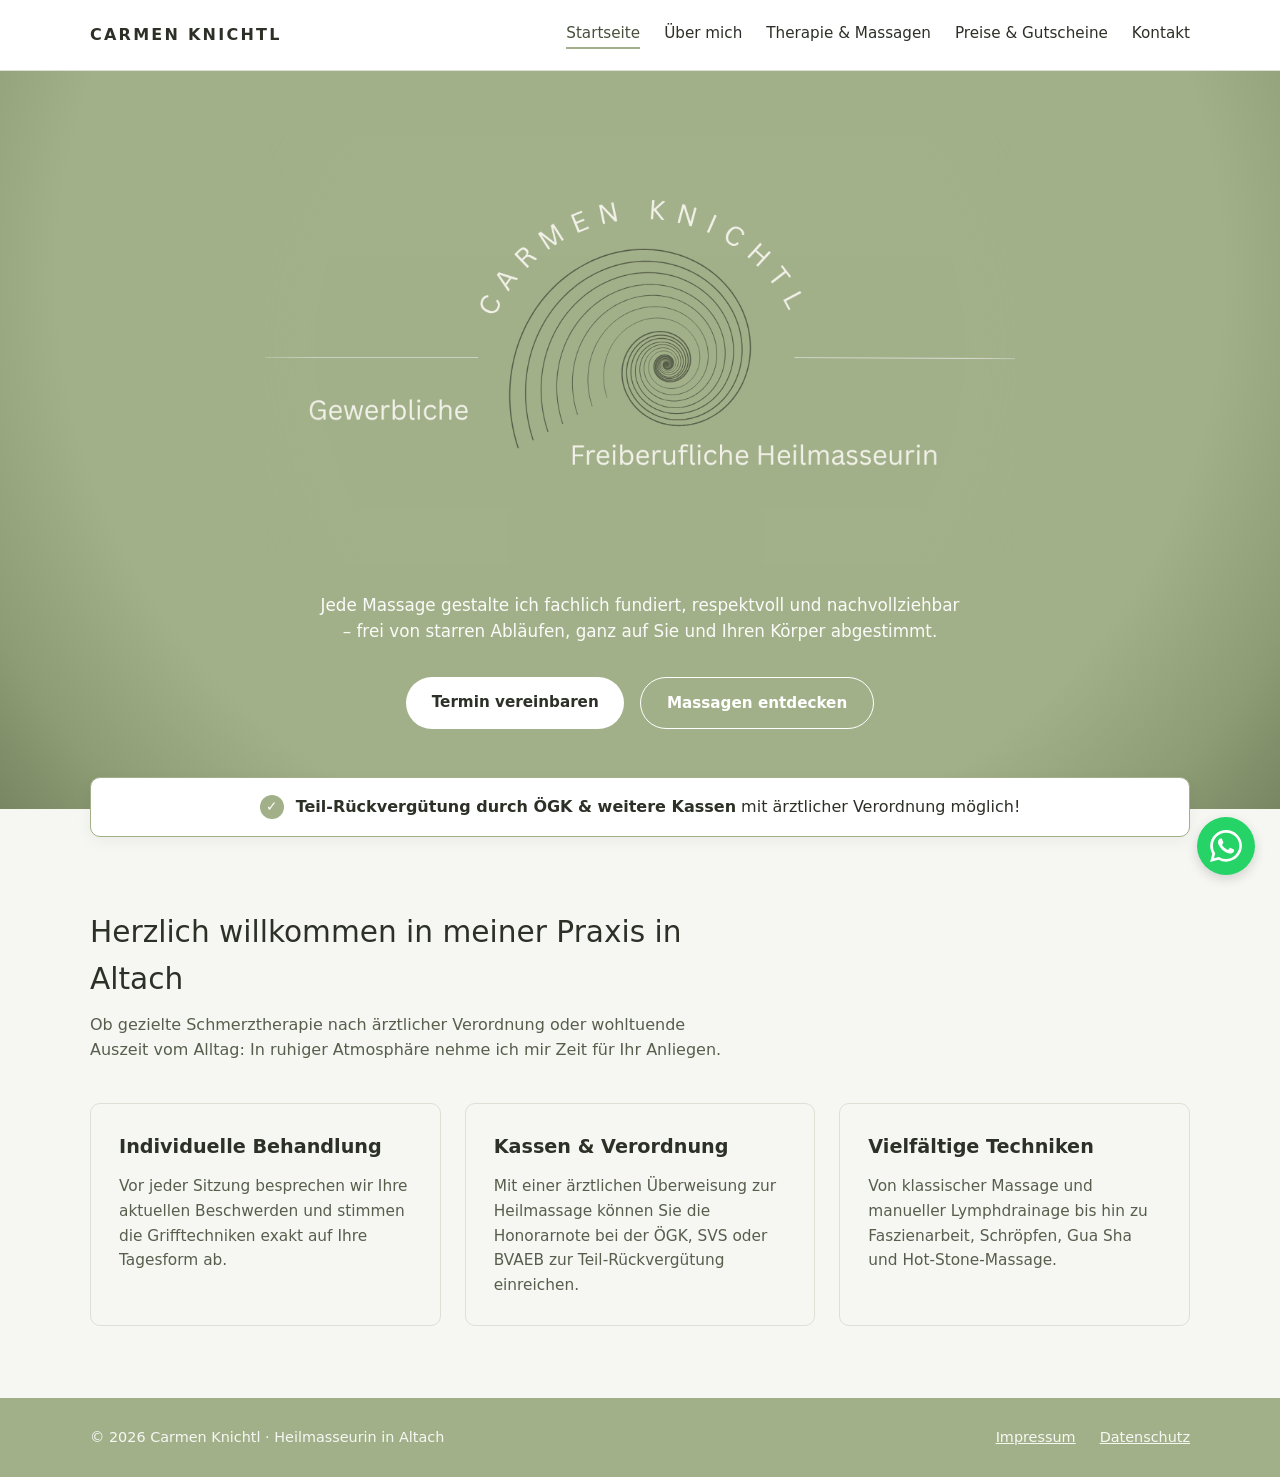
<file: index.html>
<!doctype html>
<html lang="de-AT">
  <head>
    <meta charset="UTF-8" />
    <meta name="viewport" content="width=device-width, initial-scale=1.0" />
    <title>
      Carmen Knichtl | Gewerbliche &amp; Freiberufliche Heilmasseurin in Altach
    </title>
    <meta
      name="description"
      content="Heilmassage in Altach (Vorarlberg) – Carmen Knichtl. Klassische Massage, Lymphdrainage, Schröpfen, Faszien-, Fußreflexzonen-, Gua Sha &amp; Hot-Stone-Massage. Teil-Rückvergütung durch ÖGK &amp; Kassen."
    />
    <link rel="stylesheet" href="css/style.css" />
    <link rel="icon" type="image/png" href="assets/img/logo.png" />
  </head>
  <body>
    <!-- Navigation -->
    <header class="site-header">
      <div class="container header-inner">
        <a href="#start" class="logo-link" data-tab="start">
          <span class="logo-text">CARMEN KNICHTL</span>
        </a>
        <button
          class="nav-toggle"
          aria-label="Menü öffnen"
          aria-expanded="false"
        >
          ☰
        </button>
        <nav class="main-nav" id="main-nav">
          <a href="#start" class="active">Startseite</a>
          <a href="#ueber-mich">Über mich</a>
          <a href="#behandlungen">Therapie &amp; Massagen</a>
          <a href="#preise">Preise &amp; Gutscheine</a>
          <a href="#kontakt">Kontakt</a>
        </nav>
      </div>
    </header>

    <main>
      <!-- 1. STARTSEITE -->
      <div id="start" class="content-section is-active">
        <section class="hero hero-centered">
          <div class="container hero-container-centered">
            <!-- Großes, zentriertes Logo -->
            <div class="hero-logo-wrapper">
              <img
                src="assets/img/logo.png"
                alt="Carmen Knichtl - Gewerbliche &amp; Freiberufliche Heilmasseurin"
                class="hero-logo-img"
              />
            </div>

            <p class="hero-kicker-centered">
              Jede Massage gestalte ich fachlich fundiert, respektvoll und
              nachvollziehbar – frei von starren Abläufen, ganz auf Sie und
              Ihren Körper abgestimmt.
            </p>

            <div class="hero-actions">
              <a href="#kontakt" class="btn btn-white" data-tab="kontakt"
                >Termin vereinbaren</a
              >
              <a
                href="#behandlungen"
                class="btn btn-outline"
                data-tab="behandlungen"
                >Massagen entdecken</a
              >
            </div>
          </div>
        </section>

        <!-- Kassen-Banner -->
        <div class="container">
          <div class="info-banner">
            <span class="badge-check" aria-hidden="true">✓</span>
            <p>
              <strong>Teil-Rückvergütung durch ÖGK &amp; weitere Kassen</strong>
              mit ärztlicher Verordnung möglich!
            </p>
          </div>
        </div>

        <!-- Startseiten-Inhalt (Einführung & Überblick) -->
        <section class="section">
          <div class="container">
            <div class="section-header">
              <h2>Herzlich willkommen in meiner Praxis in Altach</h2>
              <p>
                Ob gezielte Schmerztherapie nach ärztlicher Verordnung oder
                wohltuende Auszeit vom Alltag: In ruhiger Atmosphäre nehme ich
                mir Zeit für Ihr Anliegen.
              </p>
            </div>

            <div class="cards-grid">
              <article class="card">
                <h3>Individuelle Behandlung</h3>
                <p>
                  Vor jeder Sitzung besprechen wir Ihre aktuellen Beschwerden
                  und stimmen die Grifftechniken exakt auf Ihre Tagesform ab.
                </p>
              </article>

              <article class="card">
                <h3>Kassen &amp; Verordnung</h3>
                <p>
                  Mit einer ärztlichen Überweisung zur Heilmassage können Sie
                  die Honorarnote bei der ÖGK, SVS oder BVAEB zur
                  Teil-Rückvergütung einreichen.
                </p>
              </article>

              <article class="card">
                <h3>Vielfältige Techniken</h3>
                <p>
                  Von klassischer Massage und manueller Lymphdrainage bis hin zu
                  Faszienarbeit, Schröpfen, Gua Sha und Hot-Stone-Massage.
                </p>
              </article>
            </div>
          </div>
        </section>
      </div>

      <!-- 2. ÜBER MICH -->
      <section id="ueber-mich" class="section content-section">
        <div class="container about-grid">
          <div class="about-image">
            <div class="image-placeholder">Porträtfoto folgt</div>
          </div>
          <div class="about-text">
            <h2>Über mich</h2>
            <p class="lead-text">
              <strong
                >Carmen Knichtl – Heilmasseurin sowie medizinische und
                gewerbliche Masseurin.</strong
              >
            </p>
            <p>
              Meine fundierte Ausbildung habe ich in Salzburg, in Vorarlberg
              sowie an der renommierten Schloss-Schule in der Steiermark
              absolviert. Durch meine langjährige praktische Erfahrung mit
              Patienten und Kunden bringe ich heute ein sicheres Gespür und viel
              Ruhe in meine Behandlungen mit.
            </p>
            <p>
              Ich arbeite gemeinsam mit Ihnen zielorientiert, um Ihre
              Beschwerden nachhaltig zu lindern und Ihr Wohlbefinden zu
              steigern.
            </p>

            <h3 class="about-list-title">
              Meine Qualifikationen &amp; Werte auf einen Blick:
            </h3>
            <ul class="about-list">
              <li>
                <span class="check-icon" aria-hidden="true">✓</span>
                <span
                  ><strong>Ausbildung:</strong> Medizinische &amp; gewerbliche
                  Masseurin (Salzburg)</span
                >
              </li>
              <li>
                <span class="check-icon" aria-hidden="true">✓</span>
                <span
                  ><strong>Spezialisierung:</strong> Diplomierte Heilmasseurin
                  (Schloss-Schule, Steiermark)</span
                >
              </li>
              <li>
                <span class="check-icon" aria-hidden="true">✓</span>
                <span
                  ><strong>Erfahrung:</strong> Langjährige, sichere Arbeit mit
                  Patientinnen und Patienten</span
                >
              </li>
              <li>
                <span class="check-icon" aria-hidden="true">✓</span>
                <span
                  ><strong>Qualität:</strong> Laufende Weiterbildungen für
                  moderne, wirkungsvolle Behandlungen</span
                >
              </li>
              <li>
                <span class="check-icon" aria-hidden="true">✓</span>
                <span
                  ><strong>Haltung:</strong> Respektvoller, einfühlsamer und
                  transparenter Umgang</span
                >
              </li>
            </ul>
          </div>
        </div>
      </section>

      <!-- 3. THERAPIE & MASSAGEN -->
      <section id="behandlungen" class="section section-alt content-section">
        <div class="container">
          <div class="section-header">
            <h2>Behandlungen &amp; Massagestile</h2>
            <p>
              Individuell abgestimmte Therapien für Regeneration,
              Schmerzlinderung und Entspannung.
            </p>
            <p
              style="
                margin-top: 1rem;
                color: var(--color-text);
                font-weight: 500;
              "
            >
              Gerne nehme ich mir Zeit für Ihre Fragen rund um die jeweiligen
              Therapie- und Massagetechniken.
            </p>
          </div>

          <div class="cards-grid">
            <article class="card">
              <div class="card-icon" aria-hidden="true">
                <svg viewBox="0 0 24 24">
                  <path d="M3 10c3-2.5 6-2.5 9 0s6 2.5 9 0" />
                  <path d="M3 15c3-2.5 6-2.5 9 0s6 2.5 9 0" />
                  <path d="M7 6c1.5-1 3.5-1 5 0" />
                </svg>
              </div>
              <h3>
                Klassische Massage
                <span class="tag">Ganz- &amp; Teilkörper</span>
              </h3>
              <p>
                Eine der bekanntesten und am häufigsten angewendeten
                Massagetechniken. Sie basiert auf einer Vielzahl gezielter
                Handgriffe, die je nach Bedarf sanft bis kräftig durchgeführt
                werden.
              </p>
            </article>

            <article class="card">
              <div class="card-icon" aria-hidden="true">
                <svg viewBox="0 0 24 24">
                  <path
                    d="M12 3.5C12 3.5 7 9.2 7 13a5 5 0 0 0 10 0c0-3.8-5-9.5-5-9.5z"
                  />
                  <path d="M10 14.5a2.5 2.5 0 0 0 2.5 1.5" />
                </svg>
              </div>
              <h3>Manuelle Lymphdrainage</h3>
              <p>
                Eine sanfte Technik, die besonders bei Schwellungen und Ödemen
                eingesetzt wird, um den Lymphfluss zu fördern, Schwellungen zu
                reduzieren und die körpereigene Entgiftung zu aktivieren.
              </p>
            </article>

            <article class="card">
              <div class="card-icon" aria-hidden="true">
                <svg viewBox="0 0 24 24">
                  <path d="M4 7c4 0 4 4 8 4s4-4 8-4" />
                  <path d="M4 17c4 0 4-4 8-4s4 4 8 4" />
                  <path d="M7 7v10M17 7v10" />
                </svg>
              </div>
              <h3>Faszien-Massage</h3>
              <p>
                Löst Verklebungen im Bindegewebe, um Spannungen und Schmerzen
                nachhaltig zu reduzieren und die Beweglichkeit zu verbessern.
              </p>
            </article>

            <article class="card">
              <div class="card-icon" aria-hidden="true">
                <svg viewBox="0 0 24 24">
                  <path
                    d="M12 22A7 7 0 0 1 5 15c0-4 3-7 4-10a3 3 0 0 1 6 0c1 3 4 6 4 10a7 7 0 0 1-7 7z"
                  />
                  <path d="M9 7v.01M15 7v.01M12 11v.01" />
                </svg>
              </div>
              <h3>Fußreflexzonenmassage</h3>
              <p>
                Stimuliert gezielt Reflexpunkte am Fuß, um Organe und
                Körperregionen positiv zu beeinflussen und die
                Selbstheilungskräfte zu aktivieren.
              </p>
            </article>

            <article class="card">
              <div class="card-icon" aria-hidden="true">
                <svg viewBox="0 0 24 24">
                  <path d="M6 17h12" />
                  <path d="M7 17v-4a5 5 0 0 1 10 0v4" />
                  <circle cx="12" cy="6" r="2" />
                  <path d="M12 14v-2" />
                </svg>
              </div>
              <h3>Schröpfen</h3>
              <p>
                Nutzt Vakuumgläser, um die Durchblutung und den Lymphfluss zu
                fördern, tief sitzende Muskelverspannungen zu lösen und
                Schmerzen zu lindern.
              </p>
            </article>

            <article class="card">
              <div class="card-icon" aria-hidden="true">
                <svg viewBox="0 0 24 24">
                  <path
                    d="M6 18s-2-3-1-6c1-4 4-6 7-6 4 0 7 2 7 5s-2 8-5 10c-3 2-6-1-8-3z"
                  />
                </svg>
              </div>
              <h3>Gua Sha</h3>
              <p>
                Eine bewährte Technik, bei der die Haut mit einem speziellen
                Schaber sanft massiert wird, um den Stoffwechsel anzuregen und
                Blockaden zu lösen.
              </p>
            </article>

            <article class="card">
              <div class="card-icon" aria-hidden="true">
                <svg viewBox="0 0 24 24">
                  <ellipse cx="12" cy="17.5" rx="7" ry="2.5" />
                  <ellipse cx="12" cy="13" rx="5" ry="2" />
                  <path
                    d="M9.5 8.5c0-1 .8-1.5.8-2.5M14.5 8.5c0-1 .8-1.5.8-2.5"
                  />
                </svg>
              </div>
              <h3>Hot-Stone-Massage</h3>
              <p>
                Verwendet erhitzte Steine, deren Wärme tief in die Muskulatur
                eindringt. Wird mit der klassischen Massage kombiniert für tiefe
                Entspannung.
              </p>
            </article>

            <article class="card" style="border-color: var(--color-primary)">
              <div class="card-icon" aria-hidden="true">
                <svg viewBox="0 0 24 24">
                  <circle cx="8" cy="7" r="3" />
                  <path d="M4 19v-2a4 4 0 0 1 4-4h0" />
                  <circle cx="16" cy="7" r="3" />
                  <path d="M20 19v-2a4 4 0 0 0-4-4h0" />
                  <path d="M8 13c3 0 5 2 5 5v1" />
                </svg>
              </div>
              <h3>Paarmassage <span class="tag">Auf Anfrage</span></h3>
              <ul
                class="about-list"
                style="margin-top: 1rem; font-size: 0.92rem"
              >
                <li>
                  <span class="check-icon" aria-hidden="true">✓</span>
                  <span
                    ><strong>Gleichzeitige Behandlung:</strong> Entspannt
                    nebeneinander abschalten, ohne Wartezeit</span
                  >
                </li>
                <li>
                  <span class="check-icon" aria-hidden="true">✓</span>
                  <span
                    ><strong>Für jeden Anlass:</strong> Ideal als kleine Auszeit
                    und als perfekte Geschenkidee</span
                  >
                </li>
              </ul>
            </article>
          </div>
        </div>
      </section>

      <!-- 4. PREISE & GUTSCHEINE -->
      <section id="preise" class="section content-section">
        <div class="container">
          <div class="section-header">
            <h2>Preise &amp; Gutscheine</h2>
            <p>
              Transparente Tarife – Teil-Rückvergütung durch ÖGK &amp; weitere
              Kassen mit ärztlicher Verordnung möglich.
            </p>
          </div>

          <div class="pricing-grid">
            <div class="price-box">
              <span class="duration">30 Minuten</span>
              <strong class="price">50 €</strong>
              <p>Gezielte Teilkörperbehandlung</p>
            </div>
            <div class="price-box price-box-featured">
              <span class="duration">60 Minuten</span>
              <strong class="price">100 €</strong>
              <p>Umfassende Ganzkörper- oder Intensivbehandlung</p>
            </div>
          </div>

          <div class="voucher-banner">
            <div class="voucher-image">
              <img
                src="assets/img/gutschein.webp"
                alt="Entspannende Massage-Atmosphäre mit warmen Steinen und Leinen"
                loading="lazy"
              />
            </div>
            <div class="voucher-content">
              <h3>Gutscheine erhältlich</h3>
              <p>
                Das perfekte Geschenk für jeden Anlass – verschenken Sie Zeit
                für Wohlbefinden und Gesundheit.
              </p>
              <a
                href="mailto:carmen.massagen@gmx.at?subject=Gutschein-Anfrage"
                class="btn btn-primary"
                >Gutschein anfragen</a
              >
            </div>
          </div>
        </div>
      </section>

      <!-- 5. KONTAKT -->
      <section id="kontakt" class="section content-section">
        <div class="container">
          <div class="section-header">
            <h2>Kontakt &amp; Terminvereinbarung</h2>
            <p>
              Termine nach Vereinbarung – schreiben Sie mir gerne eine E-Mail,
              eine WhatsApp-Nachricht oder rufen Sie mich an.
            </p>
          </div>

          <div class="cards-grid">
            <article class="card">
              <h3>Direkter Kontakt</h3>
              <ul class="about-list" style="margin-top: 1rem">
                <li>
                  <span class="check-icon" aria-hidden="true">✓</span>
                  <span
                    ><strong>Telefon &amp; WhatsApp:</strong><br /><a
                      href="tel:+436801294965"
                      >+43 (0) 680 129 4965</a
                    ></span
                  >
                </li>
                <li>
                  <span class="check-icon" aria-hidden="true">✓</span>
                  <span
                    ><strong>E-Mail:</strong><br /><a
                      href="mailto:carmen.massagen@gmx.at"
                      >carmen.massagen@gmx.at</a
                    ></span
                  >
                </li>
              </ul>
              <div style="margin-top: 1.5rem">
                <a
                  href="mailto:carmen.massagen@gmx.at?subject=Terminanfrage"
                  class="btn btn-primary"
                  >E-Mail schreiben</a
                >
              </div>
            </article>

            <article class="card">
              <h3>Praxisadresse</h3>
              <address
                style="
                  margin-top: 0.75rem;
                  color: var(--color-text-muted);
                  line-height: 1.8;
                "
              >
                <strong>Carmen Knichtl</strong><br />
                Gewerbliche &amp; Freiberufliche Heilmasseurin<br />
                Achstraße 20<br />
                A-6844 Altach, Vorarlberg
              </address>
            </article>
          </div>
        </div>
      </section>
    </main>

    <!-- Schlanker Footer -->
    <footer class="site-footer">
      <div class="container footer-bottom" style="padding-top: 0; border: none">
        <p>
          &copy; <span id="year"></span> Carmen Knichtl · Heilmasseurin in
          Altach
        </p>
        <nav aria-label="Rechtliches">
          <a href="impressum.html">Impressum</a>
          <a href="datenschutz.html">Datenschutz</a>
        </nav>
      </div>
    </footer>

    <script src="js/main.js" defer></script>

    <!-- Floating WhatsApp Button -->
    <a
      href="https://wa.me/436801294965"
      class="whatsapp-float"
      target="_blank"
      rel="noopener noreferrer"
      aria-label="Termin via WhatsApp anfragen"
    >
      <svg viewBox="0 0 24 24">
        <path
          d="M17.472 14.382c-.297-.149-1.758-.867-2.03-.967-.273-.099-.471-.148-.67.15-.197.297-.767.966-.94 1.164-.173.199-.347.223-.644.075-.297-.15-1.255-.463-2.39-1.475-.878-.788-1.472-1.761-1.645-2.06-.173-.297-.018-.458.13-.606.134-.133.298-.347.446-.52.149-.174.198-.298.298-.497.099-.198.05-.371-.025-.52-.075-.149-.669-1.612-.916-2.207-.242-.579-.487-.5-.669-.51a12.8 12.8 0 0 0-.57-.01c-.198 0-.52.074-.792.372-.272.297-1.04 1.016-1.04 2.479 0 1.462 1.065 2.875 1.213 3.074.149.198 2.096 3.2 5.077 4.487.709.306 1.262.489 1.694.625.712.227 1.36.195 1.871.118.571-.085 1.758-.719 2.006-1.413.248-.694.248-1.289.173-1.413-.074-.124-.272-.198-.57-.347m-5.421 7.403h-.004a9.87 9.87 0 0 1-5.031-1.378l-.361-.214-3.741.982.998-3.648-.235-.374a9.86 9.86 0 0 1-1.51-5.26c.001-5.45 4.436-9.884 9.888-9.884 2.64 0 5.122 1.03 6.988 2.898a9.82 9.82 0 0 1 2.893 6.994c-.003 5.45-4.437 9.884-9.885 9.884m8.413-18.297A11.815 11.815 0 0 0 12.05 0C5.495 0 .16 5.335.157 11.892c0 2.096.547 4.142 1.588 5.945L.057 24l6.305-1.654a11.882 11.882 0 0 0 5.683 1.448h.005c6.554 0 11.89-5.335 11.893-11.893a11.821 11.821 0 0 0-3.48-8.413z"
        />
      </svg>
    </a>
  </body>
</html>
</file>
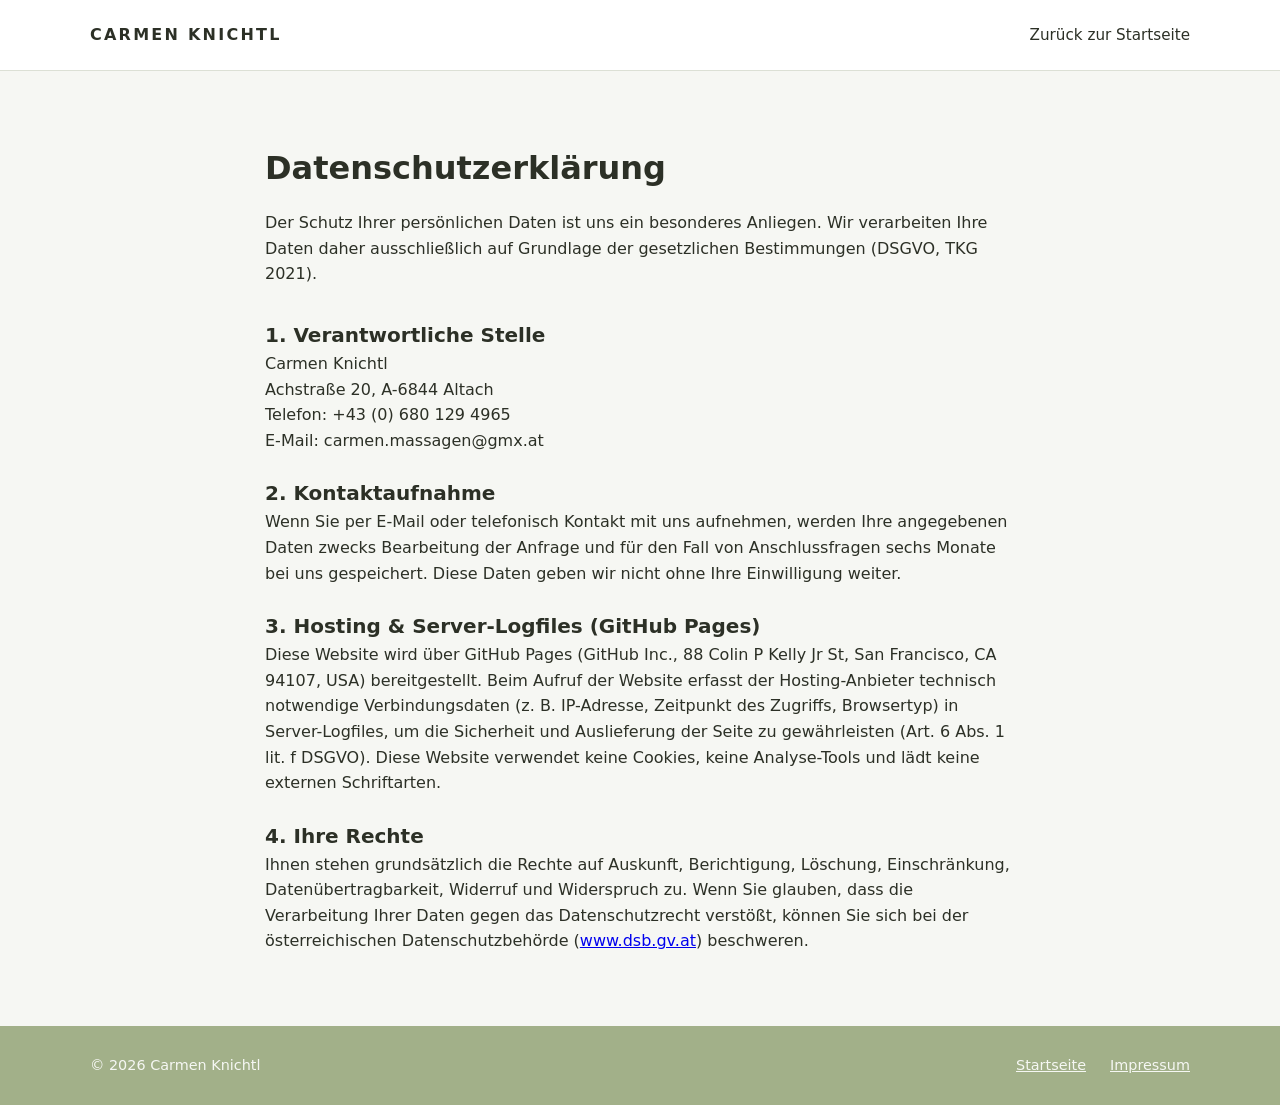
<file: datenschutz.html>
<!doctype html>
<html lang="de-AT">
  <head>
    <meta charset="UTF-8" />
    <meta name="viewport" content="width=device-width, initial-scale=1.0" />
    <title>Datenschutz | Carmen Knichtl – Heilmasseurin</title>
    <link rel="stylesheet" href="css/style.css" />
    <link rel="icon" type="image/svg+xml" href="assets/img/logo.svg" />
  </head>
  <body>
    <header class="site-header">
      <div class="container header-inner">
        <a href="index.html" class="logo-link">CARMEN KNICHTL</a>
        <nav class="main-nav">
          <a href="index.html">Zurück zur Startseite</a>
        </nav>
      </div>
    </header>

    <main class="section">
      <div class="container" style="max-width: 750px">
        <h1>Datenschutzerklärung</h1>
        <p style="margin-top: 1rem">
          Der Schutz Ihrer persönlichen Daten ist uns ein besonderes Anliegen.
          Wir verarbeiten Ihre Daten daher ausschließlich auf Grundlage der
          gesetzlichen Bestimmungen (DSGVO, TKG 2021).
        </p>

        <h2 style="margin-top: 2rem; font-size: 1.25rem">
          1. Verantwortliche Stelle
        </h2>
        <p>
          Carmen Knichtl<br />
          Achstraße 20, A-6844 Altach<br />
          Telefon: +43 (0) 680 129 4965<br />
          E-Mail: carmen.massagen@gmx.at
        </p>

        <h2 style="margin-top: 1.5rem; font-size: 1.25rem">
          2. Kontaktaufnahme
        </h2>
        <p>
          Wenn Sie per E-Mail oder telefonisch Kontakt mit uns aufnehmen, werden
          Ihre angegebenen Daten zwecks Bearbeitung der Anfrage und für den Fall
          von Anschlussfragen sechs Monate bei uns gespeichert. Diese Daten
          geben wir nicht ohne Ihre Einwilligung weiter.
        </p>

        <h2 style="margin-top: 1.5rem; font-size: 1.25rem">
          3. Hosting &amp; Server-Logfiles (GitHub Pages)
        </h2>
        <p>
          Diese Website wird über GitHub Pages (GitHub Inc., 88 Colin P Kelly Jr
          St, San Francisco, CA 94107, USA) bereitgestellt. Beim Aufruf der
          Website erfasst der Hosting-Anbieter technisch notwendige
          Verbindungsdaten (z. B. IP-Adresse, Zeitpunkt des Zugriffs,
          Browsertyp) in Server-Logfiles, um die Sicherheit und Auslieferung der
          Seite zu gewährleisten (Art. 6 Abs. 1 lit. f DSGVO). Diese Website
          verwendet keine Cookies, keine Analyse-Tools und lädt keine externen
          Schriftarten.
        </p>

        <h2 style="margin-top: 1.5rem; font-size: 1.25rem">4. Ihre Rechte</h2>
        <p>
          Ihnen stehen grundsätzlich die Rechte auf Auskunft, Berichtigung,
          Löschung, Einschränkung, Datenübertragbarkeit, Widerruf und
          Widerspruch zu. Wenn Sie glauben, dass die Verarbeitung Ihrer Daten
          gegen das Datenschutzrecht verstößt, können Sie sich bei der
          österreichischen Datenschutzbehörde (<a
            href="https://www.dsb.gv.at"
            target="_blank"
            rel="noopener"
            >www.dsb.gv.at</a
          >) beschweren.
        </p>
      </div>
    </main>

    <footer class="site-footer">
      <div class="container footer-bottom" style="border: none; padding-top: 0">
        <p>&copy; <span id="year"></span> Carmen Knichtl</p>
        <nav>
          <a href="index.html">Startseite</a>
          <a href="impressum.html">Impressum</a>
        </nav>
      </div>
    </footer>
    <script src="js/main.js" defer></script>
  </body>
</html>
</file>
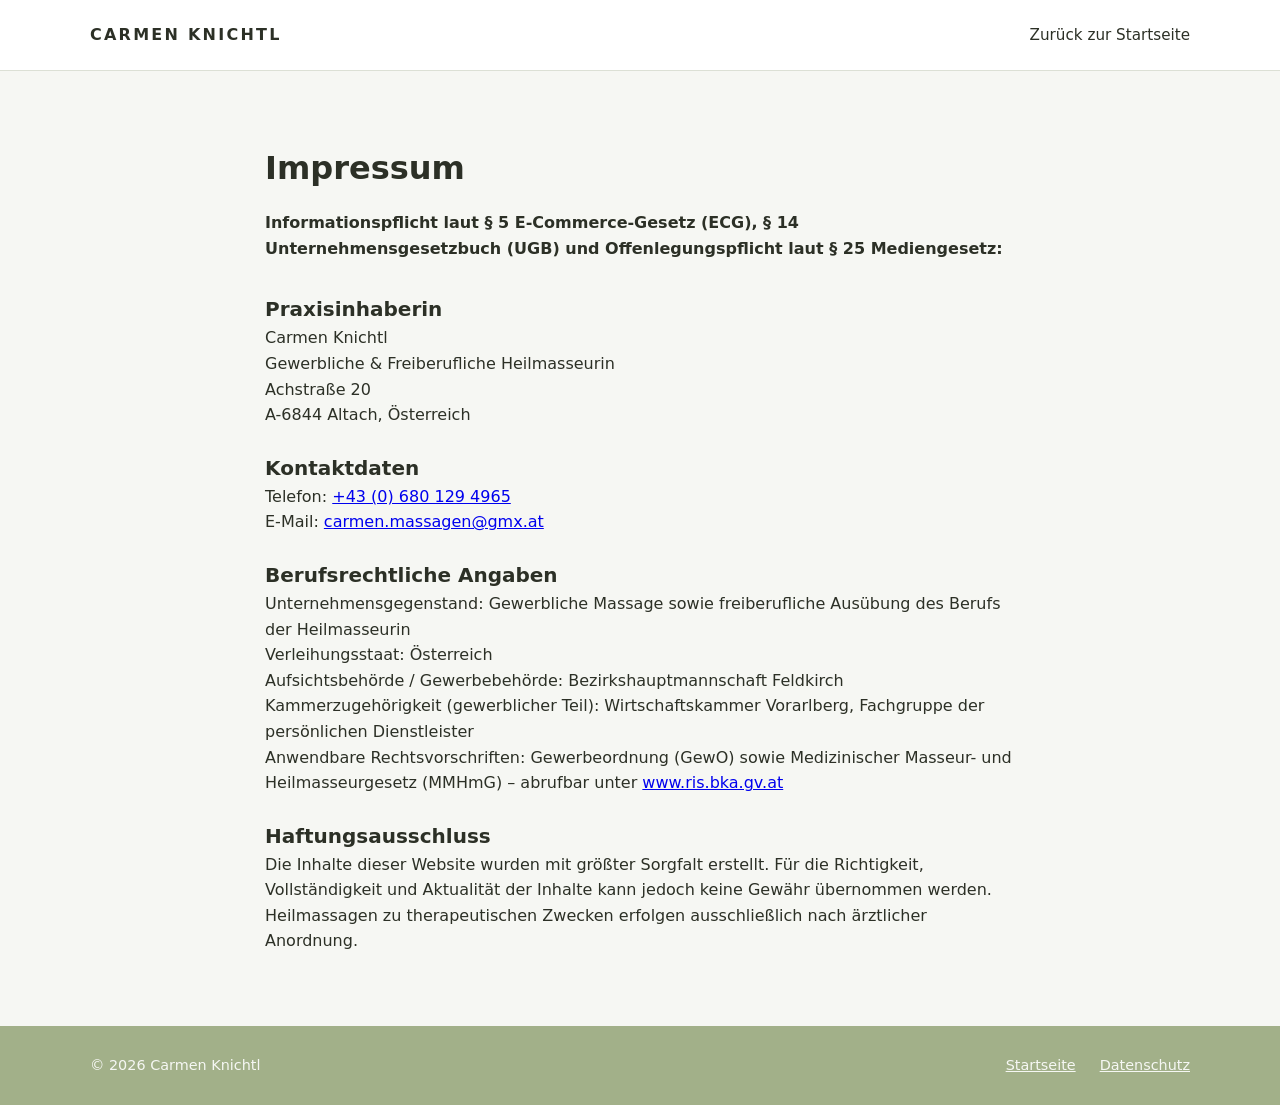
<file: impressum.html>
<!doctype html>
<html lang="de-AT">
  <head>
    <meta charset="UTF-8" />
    <meta name="viewport" content="width=device-width, initial-scale=1.0" />
    <title>Impressum | Carmen Knichtl – Heilmasseurin</title>
    <link rel="stylesheet" href="css/style.css" />
    <link rel="icon" type="image/svg+xml" href="assets/img/logo.svg" />
  </head>
  <body>
    <header class="site-header">
      <div class="container header-inner">
        <a href="index.html" class="logo-link">CARMEN KNICHTL</a>
        <nav class="main-nav">
          <a href="index.html">Zurück zur Startseite</a>
        </nav>
      </div>
    </header>

    <main class="section">
      <div class="container" style="max-width: 750px">
        <h1>Impressum</h1>
        <p style="margin-top: 1rem">
          <strong
            >Informationspflicht laut § 5 E-Commerce-Gesetz (ECG), § 14
            Unternehmensgesetzbuch (UGB) und Offenlegungspflicht laut § 25
            Mediengesetz:</strong
          >
        </p>

        <h2 style="margin-top: 2rem; font-size: 1.25rem">Praxisinhaberin</h2>
        <p>
          Carmen Knichtl<br />
          Gewerbliche &amp; Freiberufliche Heilmasseurin<br />
          Achstraße 20<br />
          A-6844 Altach, Österreich
        </p>

        <h2 style="margin-top: 1.5rem; font-size: 1.25rem">Kontaktdaten</h2>
        <p>
          Telefon: <a href="tel:+436801294965">+43 (0) 680 129 4965</a><br />
          E-Mail:
          <a href="mailto:carmen.massagen@gmx.at">carmen.massagen@gmx.at</a>
        </p>

        <h2 style="margin-top: 1.5rem; font-size: 1.25rem">
          Berufsrechtliche Angaben
        </h2>
        <p>
          Unternehmensgegenstand: Gewerbliche Massage sowie freiberufliche
          Ausübung des Berufs der Heilmasseurin<br />
          Verleihungsstaat: Österreich<br />
          Aufsichtsbehörde / Gewerbebehörde: Bezirkshauptmannschaft Feldkirch<br />
          Kammerzugehörigkeit (gewerblicher Teil): Wirtschaftskammer Vorarlberg,
          Fachgruppe der persönlichen Dienstleister<br />
          Anwendbare Rechtsvorschriften: Gewerbeordnung (GewO) sowie
          Medizinischer Masseur- und Heilmasseurgesetz (MMHmG) – abrufbar unter
          <a href="https://www.ris.bka.gv.at" target="_blank" rel="noopener"
            >www.ris.bka.gv.at</a
          >
        </p>

        <h2 style="margin-top: 1.5rem; font-size: 1.25rem">
          Haftungsausschluss
        </h2>
        <p>
          Die Inhalte dieser Website wurden mit größter Sorgfalt erstellt. Für
          die Richtigkeit, Vollständigkeit und Aktualität der Inhalte kann
          jedoch keine Gewähr übernommen werden. Heilmassagen zu therapeutischen
          Zwecken erfolgen ausschließlich nach ärztlicher Anordnung.
        </p>
      </div>
    </main>

    <footer class="site-footer">
      <div class="container footer-bottom" style="border: none; padding-top: 0">
        <p>&copy; <span id="year"></span> Carmen Knichtl</p>
        <nav>
          <a href="index.html">Startseite</a>
          <a href="datenschutz.html">Datenschutz</a>
        </nav>
      </div>
    </footer>
    <script src="js/main.js" defer></script>
  </body>
</html>
</file>
<file: css/style.css>
:root {
  --color-primary: #a2b089; /* Neues Salbei-Grün aus dem Logo-Hintergrund */
  --color-primary-dark: #48503c; /* Dunkles Oliv der Spirallinien */
  --color-accent-green: #6b7859; /* Ruhiges Naturgrün für Akzente */
  --color-bg-light: #f6f7f3;
  --color-white: #ffffff;
  --color-text: #2c3026;
  --color-text-muted: #575e4c;
  --color-border: #dce0d5;

  --font-sans:
    system-ui, -apple-system, "Segoe UI", Roboto, Helvetica, Arial, sans-serif;
  --max-width: 1100px;
  --radius: 10px;
}

* {
  box-sizing: border-box;
  margin: 0;
  padding: 0;
}

html {
  scroll-behavior: smooth;
}

body {
  font-family: var(--font-sans);
  color: var(--color-text);
  background-color: var(--color-bg-light);
  line-height: 1.6;
}

.container {
  width: 92%;
  max-width: var(--max-width);
  margin: 0 auto;
}

/* Header */
.site-header {
  background: var(--color-white);
  border-bottom: 1px solid var(--color-border);
  position: sticky;
  top: 0;
  z-index: 100;
}

.header-inner {
  display: flex;
  align-items: center;
  justify-content: space-between;
  height: 70px;
}

.logo-link {
  text-decoration: none;
  color: var(--color-text);
  font-weight: 600;
  letter-spacing: 0.14em;
  font-size: 1rem;
}

.main-nav {
  display: flex;
  gap: 1.5rem;
}

.main-nav a {
  text-decoration: none;
  color: var(--color-text);
  font-size: 0.95rem;
  font-weight: 500;
  transition: color 0.2s;
}

.main-nav a:hover {
  color: var(--color-primary-dark);
}

.nav-toggle {
  display: none;
  background: none;
  border: none;
  font-size: 1.6rem;
  cursor: pointer;
  color: var(--color-text);
}

/* Hero */
.hero {
  background: radial-gradient(
    circle at 50% 28%,
    #a2b089 0%,
    #a2b089 70%,
    #8d9c74 88%,
    #788662 100%
  );
  color: var(--color-white);
  padding: 4.5rem 0 5.5rem;
}

.hero-grid {
  display: grid;
  grid-template-columns: 1.4fr 1fr;
  gap: 2.5rem;
  align-items: center;
}

.hero-kicker {
  font-size: 1rem;
  opacity: 0.92;
  margin-bottom: 0.75rem;
}

.hero h1 {
  font-size: clamp(2rem, 4vw, 3rem);
  font-weight: 400;
  letter-spacing: 0.12em;
  text-transform: uppercase;
  line-height: 1.2;
  margin-bottom: 0.5rem;
}

.hero-subtitle {
  font-size: 1.25rem;
  font-weight: 300;
  margin-bottom: 2rem;
}

.hero-actions {
  display: flex;
  flex-wrap: wrap;
  gap: 1rem;
}

/* Buttons */
.btn {
  display: inline-block;
  padding: 0.8rem 1.6rem;
  border-radius: 999px;
  text-decoration: none;
  font-weight: 600;
  font-size: 0.95rem;
  transition: all 0.2s;
}

.btn-white {
  background: var(--color-white);
  color: var(--color-text);
}

.btn-white:hover {
  background: var(--color-bg-light);
}

.btn-outline {
  border: 1px solid var(--color-white);
  color: var(--color-white);
}

.btn-outline:hover {
  background: rgba(255, 255, 255, 0.12);
}

.btn-primary {
  background: var(--color-primary);
  color: var(--color-white);
}

.btn-primary:hover {
  background: var(--color-primary-dark);
}

/* Kassen-Banner */
.info-banner {
  background: var(--color-white);
  border: 1px solid var(--color-primary);
  border-radius: var(--radius);
  padding: 1rem 1.5rem;
  margin-top: -2rem;
  display: flex;
  align-items: center;
  justify-content: center;
  gap: 0.75rem;
  box-shadow: 0 4px 16px rgba(0, 0, 0, 0.05);
}

.badge-check {
  background: var(--color-primary);
  color: var(--color-white);
  width: 24px;
  height: 24px;
  border-radius: 50%;
  display: inline-flex;
  align-items: center;
  justify-content: center;
  font-size: 0.85rem;
  flex-shrink: 0;
}

/* Sections */
.section {
  padding: 4.5rem 0;
}

.section-alt {
  background: var(--color-white);
  border-top: 1px solid var(--color-border);
  border-bottom: 1px solid var(--color-border);
}

.section-header {
  max-width: 650px;
  margin-bottom: 2.5rem;
}

.section-header h2,
.about-text h2 {
  font-size: 1.85rem;
  font-weight: 500;
  margin-bottom: 0.5rem;
  color: var(--color-text);
}

.section-header p {
  color: var(--color-text-muted);
}

/* Über mich & Checklisten (Grüne Häkchen) */
.about-grid {
  display: grid;
  grid-template-columns: 260px 1fr;
  gap: 2.5rem;
  align-items: start;
}

.image-placeholder {
  background: #e5e5dc;
  color: var(--color-text-muted);
  height: 280px;
  border-radius: var(--radius);
  display: flex;
  align-items: center;
  justify-content: center;
  font-size: 0.95rem;
}

.about-text p {
  margin-bottom: 1.15rem;
}

.about-text .lead-text {
  font-size: 1.1rem;
  color: var(--color-primary-dark);
}

.about-list-title {
  font-size: 1.15rem;
  margin: 2rem 0 1rem;
  color: var(--color-text);
  font-weight: 600;
}

.about-list {
  list-style: none;
  padding: 0;
  margin: 0;
}

.about-list li {
  display: flex;
  align-items: flex-start;
  gap: 0.65rem;
  margin-bottom: 0.85rem;
  color: var(--color-text-muted);
  line-height: 1.45;
}

.check-icon {
  color: var(--color-primary-dark);
  font-weight: 800;
  font-size: 1.1rem;
  line-height: 1.3;
  flex-shrink: 0;
}

.about-list strong {
  color: var(--color-text);
}

/* Behandlungen */
.cards-grid {
  display: grid;
  grid-template-columns: repeat(auto-fit, minmax(min(100%, 280px), 1fr));
  gap: 1.5rem;
}

.card {
  background: var(--color-bg-light);
  border: 1px solid var(--color-border);
  border-radius: var(--radius);
  padding: 1.75rem;
}

.card h3 {
  font-size: 1.2rem;
  margin-bottom: 0.75rem;
  color: var(--color-text);
  display: flex;
  flex-wrap: wrap;
  align-items: center;
  gap: 0.5rem;
}

.tag {
  font-size: 0.75rem;
  font-weight: 600;
  background: var(--color-primary);
  color: var(--color-white);
  padding: 0.15rem 0.6rem;
  border-radius: 999px;
}

.card p {
  color: var(--color-text-muted);
  font-size: 0.96rem;
}

.card-icon {
  width: 44px;
  height: 44px;
  border-radius: 10px;
  background-color: rgba(140, 141, 115, 0.14);
  color: var(--color-primary-dark);
  display: inline-flex;
  align-items: center;
  justify-content: center;
  margin-bottom: 1rem;
}

.card-icon svg {
  width: 24px;
  height: 24px;
  stroke: currentColor;
  fill: none;
  stroke-width: 1.75;
  stroke-linecap: round;
  stroke-linejoin: round;
}

/* Preise & Gutscheine */
.pricing-grid {
  display: grid;
  grid-template-columns: repeat(auto-fit, minmax(min(100%, 260px), 1fr));
  gap: 1.5rem;
  margin-bottom: 2.5rem;
}

.price-box {
  background: var(--color-white);
  border: 1px solid var(--color-border);
  border-radius: var(--radius);
  padding: 2rem;
  text-align: center;
}

.price-box-featured {
  border: 2px solid var(--color-primary);
}

.duration {
  display: block;
  text-transform: uppercase;
  letter-spacing: 0.08em;
  font-size: 0.9rem;
  color: var(--color-text-muted);
}

.price {
  display: block;
  font-size: 2.5rem;
  color: var(--color-primary-dark);
  margin: 0.5rem 0;
}

.voucher-banner {
  background: var(--color-white);
  border: 1px solid var(--color-primary);
  border-radius: var(--radius);
  overflow: hidden;
  display: grid;
  grid-template-columns: 320px 1fr;
}

.voucher-image {
  max-height: 260px;
  overflow: hidden;
}

.voucher-image img {
  width: 100%;
  height: 100%;
  object-fit: cover;
  display: block;
}

.voucher-content {
  padding: 2.25rem;
  display: flex;
  flex-direction: column;
  align-items: flex-start;
  justify-content: center;
}

.voucher-content h3 {
  font-size: 1.35rem;
  margin-bottom: 0.5rem;
}

.voucher-content p {
  color: var(--color-text-muted);
  margin-bottom: 1.25rem;
}

/* Footer */
.site-footer {
  background: var(--color-primary);
  color: var(--color-white);
  padding: 3.5rem 0 2rem;
}

.footer-grid {
  display: grid;
  grid-template-columns: repeat(auto-fit, minmax(min(100%, 260px), 1fr));
  gap: 2rem;
  padding-bottom: 2.5rem;
  border-bottom: 1px solid rgba(255, 255, 255, 0.25);
}

.site-footer h3 {
  font-weight: 500;
  margin-bottom: 0.75rem;
}

.contact-list {
  list-style: none;
  margin-top: 1rem;
}

.contact-list li {
  margin-bottom: 0.4rem;
}

.site-footer a {
  color: var(--color-white);
  text-decoration: underline;
}

address {
  font-style: normal;
  line-height: 1.7;
}

.footer-bottom {
  padding-top: 1.5rem;
  display: flex;
  flex-wrap: wrap;
  justify-content: space-between;
  gap: 1rem;
  font-size: 0.9rem;
  opacity: 0.9;
}

.footer-bottom nav {
  display: flex;
  gap: 1.5rem;
}

/* Sichtbarkeits-Logik (SPA Tabs) */
.content-section {
  display: none;
  animation: fadeIn 0.4s ease;
}

.content-section.is-active {
  display: block;
}

@keyframes fadeIn {
  from {
    opacity: 0;
    transform: translateY(10px);
  }
  to {
    opacity: 1;
    transform: translateY(0);
  }
}

/* Schwebender WhatsApp-Button */
.whatsapp-float {
  position: fixed;
  bottom: 25px;
  right: 25px;
  background-color: #25d366;
  color: white;
  border-radius: 50%;
  width: 58px;
  height: 58px;
  display: flex;
  align-items: center;
  justify-content: center;
  box-shadow: 0 4px 12px rgba(0, 0, 0, 0.15);
  z-index: 1000;
  transition: transform 0.2s ease;
}

.whatsapp-float:hover {
  transform: scale(1.1);
}

.whatsapp-float svg {
  width: 32px;
  height: 32px;
  fill: currentColor;
}

/* Responsive (Smartphones & Tablets) */
@media (max-width: 768px) {
  .nav-toggle {
    display: block;
  }

  .main-nav {
    display: none;
    position: absolute;
    top: 70px;
    left: 0;
    right: 0;
    background: var(--color-white);
    flex-direction: column;
    padding: 1.25rem 4%;
    border-bottom: 1px solid var(--color-border);
  }

  .main-nav.open {
    display: flex;
  }

  .hero-grid,
  .about-grid {
    grid-template-columns: 1fr;
  }

  .hero h1 {
    font-size: 1.75rem;
    letter-spacing: 0.08em;
  }

  .voucher-banner {
    grid-template-columns: 1fr;
  }

  .voucher-image {
    height: 170px;
    max-height: 170px;
  }

  .voucher-content {
    padding: 1.5rem;
  }

  .info-banner {
    flex-direction: column;
    text-align: center;
    padding: 1rem;
  }
}
body {
  min-height: 100vh;
  display: flex;
  flex-direction: column;
}

main {
  flex: 1;
}

.main-nav a.active {
  color: var(--color-primary-dark);
  border-bottom: 2px solid var(--color-primary);
  padding-bottom: 2px;
}

.site-footer {
  padding: 1.75rem 0;
}

/* Zentrierter Hero-Bereich für das PNG-Logo */
.hero-centered {
  text-align: center;
  padding: 4rem 0 5rem;
}

.hero-container-centered {
  max-width: 750px;
  margin: 0 auto;
  display: flex;
  flex-direction: column;
  align-items: center;
}

.hero-logo-wrapper {
  margin-bottom: 1.75rem;
  position: relative;
  display: inline-block;
  border-radius: 12px;
  overflow: hidden;
}

.hero-logo-img {
  max-width: 100%;
  height: auto;
  display: block;
  margin: 0 auto;
  mix-blend-mode: initial;
  opacity: 0.92;
  -webkit-mask-image: radial-gradient(
    circle at center,
    black 65%,
    transparent 98%
  );
  mask-image: radial-gradient(circle at center, black 75%, transparent 98%);
}

.hero-kicker-centered {
  font-size: 1.05rem;
  opacity: 0.95;
  margin-bottom: 2rem;
  line-height: 1.6;
  max-width: 650px;
}
</file>
